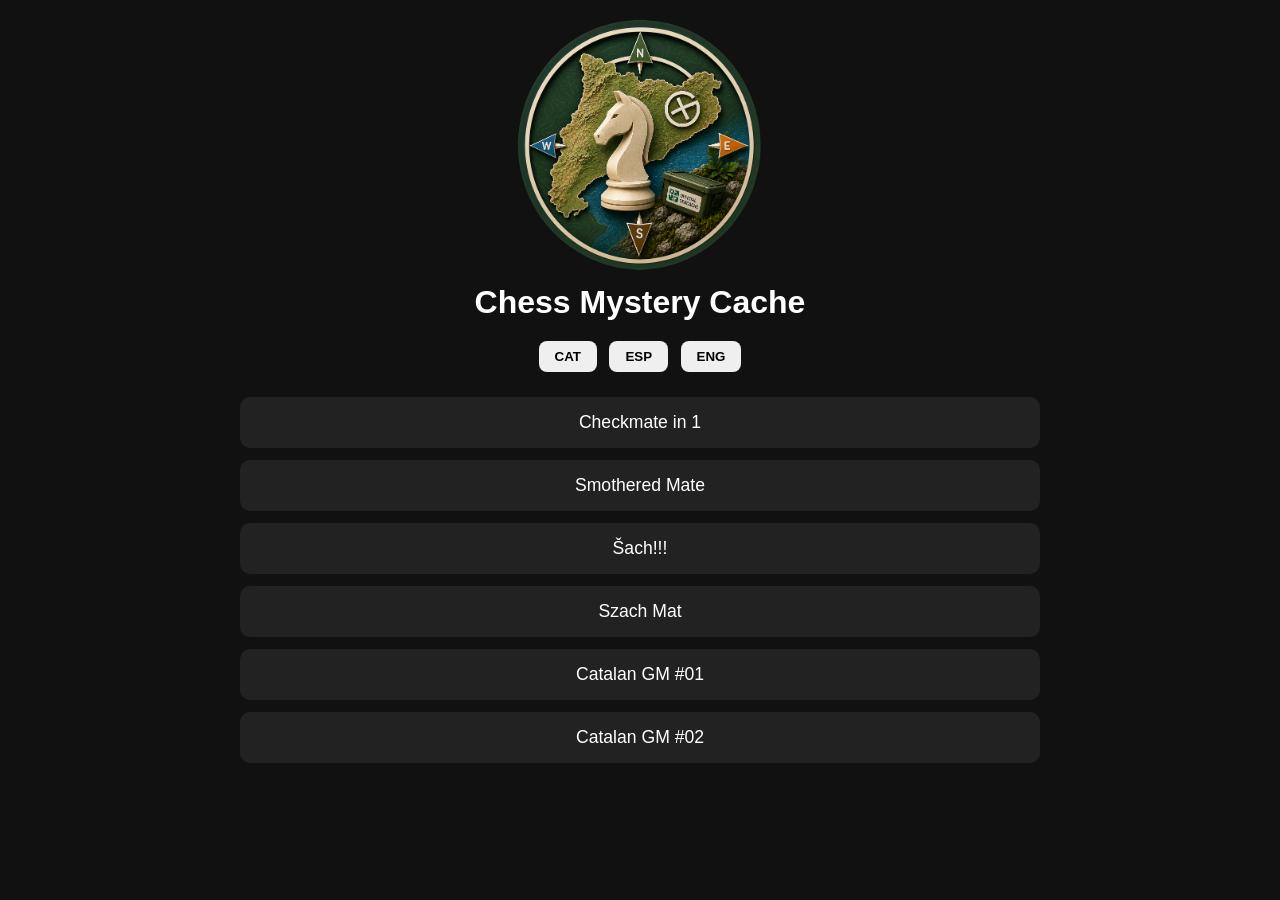
<file: index.html>
<!DOCTYPE html>
<html lang="es">

<head>

<meta charset="UTF-8">

<meta
    name="viewport"
    content="width=device-width, initial-scale=1.0"
>

<title>Chess Mystery Cache</title>


<style>

/* ======================================================
   GENERAL
   ====================================================== */

html,
body{

    margin:0;

    padding:0;

    width:100%;

    min-height:100%;

}


body{

    background:#111;

    color:white;

    font-family:Arial,sans-serif;

    text-align:center;

}


/* ======================================================
   MODO NORMAL
   ====================================================== */

.container{

    max-width:800px;

    margin:auto;

    padding:20px;

}


.logo{

    width:250px;

    max-width:90%;

    margin-bottom:10px;

}


h1{

    margin-top:0;

    margin-bottom:20px;

}


#language-selector{

    margin-bottom:25px;

}


#language-selector button{

    margin:0 4px;

    padding:8px 16px;

    font-weight:bold;

    border:none;

    border-radius:8px;

    cursor:pointer;

}


.puzzle{

    display:block;

    background:#222;

    color:white;

    text-decoration:none;

    padding:15px;

    margin:12px 0;

    border-radius:10px;

    font-size:1.1rem;

}


.puzzle:hover{

    background:#333;

}


/* ======================================================
   DARK CACHE
   ====================================================== */

body.darkcache-mode{

    width:100vw;

    height:100vh;

    overflow:hidden;

    background:#111;

}


body.darkcache-mode .container{

    width:100%;

    height:100vh;

    max-width:none;

    margin:0;

    padding:8px;

    box-sizing:border-box;

    display:flex;

    flex-direction:column;

    align-items:center;

    justify-content:center;

}


/* ======================================================
   OCULTAR LOGO
   ====================================================== */

body.darkcache-mode .logo{

    display:none;

}


/* ======================================================
   TÍTULO
   ====================================================== */

body.darkcache-mode h1{

    margin:

        0 0 8px 0;

    font-family:

        'Courier New',
        monospace;

    font-size:

        clamp(
            14px,
            4vw,
            22px
        );

    letter-spacing:1px;

}


/* ======================================================
   IDIOMAS
   ====================================================== */

body.darkcache-mode #language-selector{

    margin-bottom:8px;

}


body.darkcache-mode #language-selector button{

    margin:0 2px;

    padding:

        4px 7px;

    border-radius:3px;

    font-size:

        clamp(
            8px,
            2vw,
            11px
        );

}


/* ======================================================
   LISTA
   ====================================================== */

body.darkcache-mode #list{

    width:92%;

    max-width:420px;

    max-height:70vh;

    overflow-y:auto;

    box-sizing:border-box;

}


/* ======================================================
   PUZZLES
   ====================================================== */

body.darkcache-mode .puzzle{

    box-sizing:border-box;

    background:#222;

    border:

        2px solid #555;

    border-radius:4px;

    padding:

        8px 10px;

    margin:

        6px 0;

    font-family:

        'Courier New',
        monospace;

    font-size:

        clamp(
            10px,
            2.8vw,
            15px
        );

    font-weight:bold;

    color:#fff;

}


body.darkcache-mode .puzzle:active{

    background:#444;

    transform:scale(.98);

}


/* ======================================================
   MÓVIL
   ====================================================== */

@media(max-width:700px){

    body.darkcache-mode .container{

        padding:6px;

    }

}


/* ======================================================
   PANTALLA BAJA / HORIZONTAL
   ====================================================== */

@media(max-height:500px){

    body.darkcache-mode h1{

        margin-bottom:4px;

        font-size:14px;

    }


    body.darkcache-mode #language-selector{

        margin-bottom:4px;

    }


    body.darkcache-mode .puzzle{

        padding:5px 8px;

        margin:3px 0;

        font-size:10px;

    }

}

</style>

</head>


<body>


<div class="container">


    <!-- ==================================================
         LOGO
         ================================================== -->

    <img
        src="chess-mystery-logo.png"
        alt="Chess Mystery Cache"
        class="logo"
    >


    <!-- ==================================================
         TÍTULO
         ================================================== -->

    <h1>
        Chess Mystery Cache
    </h1>


    <!-- ==================================================
         IDIOMAS
         ================================================== -->

    <div id="language-selector">

        <button onclick="setLanguage('ca')">
            CAT
        </button>

        <button onclick="setLanguage('es')">
            ESP
        </button>

        <button onclick="setLanguage('en')">
            ENG
        </button>

    </div>


    <!-- ==================================================
         PUZZLES
         ================================================== -->

    <div id="list">

        Cargando...

    </div>

</div>


<script>

/* ======================================================
   DARK CACHE MODE
   ====================================================== */

const params =
    new URLSearchParams(
        window.location.search
    );


const darkCacheMode =
    params.get("darkcache") === "true";


if(darkCacheMode){

    document.body.classList.add(
        "darkcache-mode"
    );

}


/* ======================================================
   IDIOMA
   ====================================================== */

let language =
    localStorage.getItem("language");


if(!language){

    const browserLang =
        navigator.language.toLowerCase();


    if(browserLang.startsWith("ca")){

        language = "ca";

    }

    else if(browserLang.startsWith("en")){

        language = "en";

    }

    else{

        language = "es";

    }

}


/* ======================================================
   CAMBIAR IDIOMA
   ====================================================== */

function setLanguage(lang){

    localStorage.setItem(
        "language",
        lang
    );

    location.reload();

}


/* ======================================================
   CARGAR PUZZLES
   ====================================================== */

async function loadList(){

    const puzzles =
        await (

            await fetch(
                "puzzles/index.json"
            )

        ).json();


    const container =
        document.getElementById(
            "list"
        );


    container.innerHTML = "";


    puzzles.forEach(puzzle => {

        const link =
            document.createElement("a");


        link.className =
            "puzzle";


        /* ==============================================
           ENLACE NORMAL
           ============================================== */

        if(!darkCacheMode){

            link.href =
                `play.html?p=${puzzle.id}`;

        }


        /* ==============================================
           ENLACE DARK CACHE
           ============================================== */

        else{

            link.href =
                `play.html?p=${puzzle.id}&darkcache=true`;

        }


        link.textContent =
            puzzle.title[language];


        container.appendChild(
            link
        );

    });

}


/* ======================================================
   INICIAR
   ====================================================== */

loadList();

</script>


</body>

</html>
</file>
